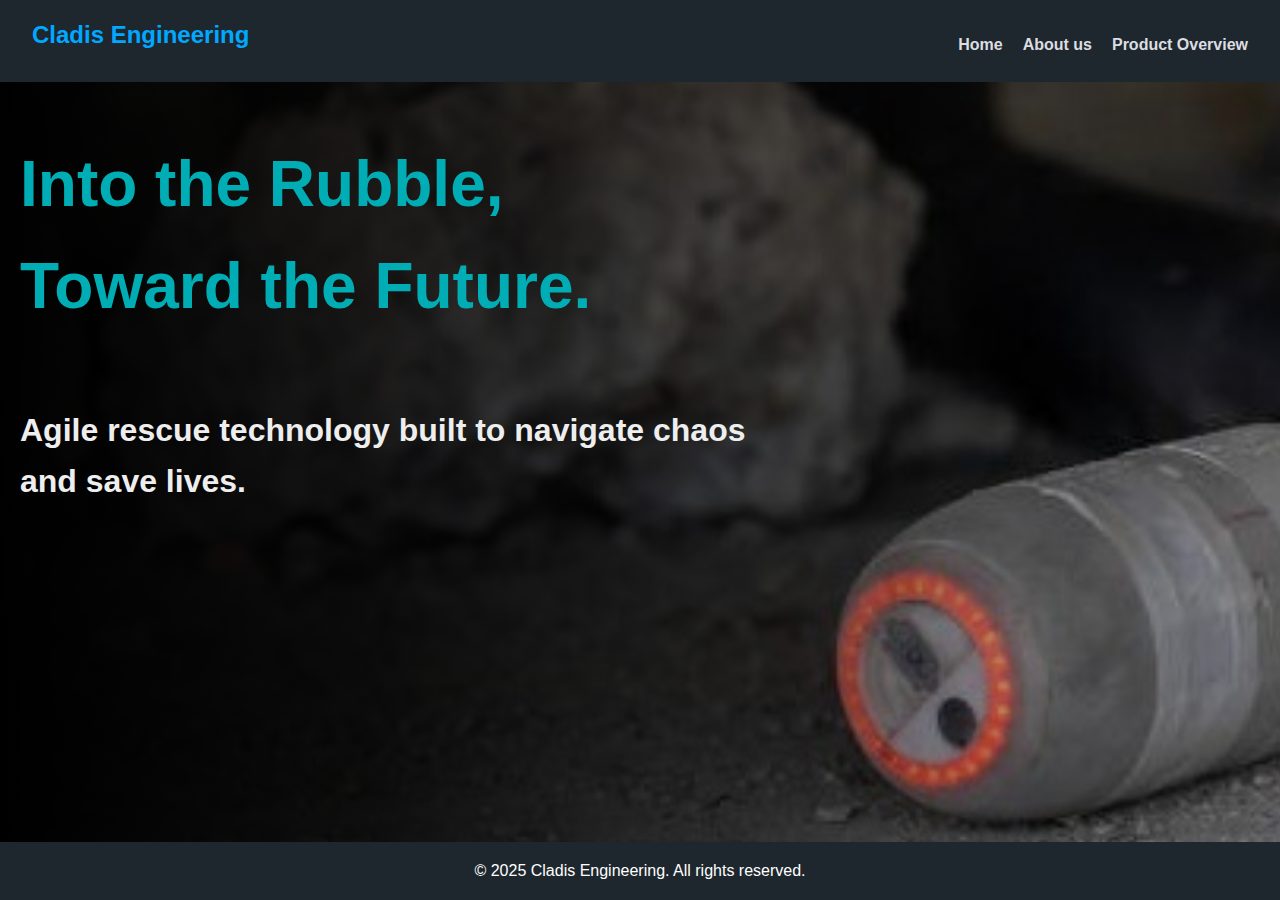
<file: index.html>
<!DOCTYPE html>
<html lang="en">
<head>
  <meta charset="UTF-8" />
  <meta name="viewport" content="width=device-width, initial-scale=1.0" />
  <title>Cladis Engineering - Disaster-Relief Robot</title>
  <link href="https://fonts.googleapis.com/css2?family=Poppins:wght@400;600&display=swap" rel="stylesheet">
  <link rel="stylesheet" href="landing.css" />
</head>
<body>
  <header>
    <nav>
      <h1>Cladis Engineering</h1>
      <ul>
        <li><a href="index.html">Home</a></li>
        <li><a href="about.html">About us</a></li>
        <li><a href="product.html">Product Overview</a></li>
      </ul>
    </nav>
  </header>
  <br /><br />

  <div class="landing-container">
    <h1 class="main-tagline">  Into the Rubble, <br />  Toward the Future.</h1>
    <br /><br />
    <p class="sub-tagline">  Agile rescue technology built to navigate chaos and save lives.</p>
  </div>
  <footer>
    <p>© 2025 Cladis Engineering. All rights reserved.</p>
  </footer>
</body>
</html>


<!-- <!DOCTYPE html>
<html lang="en">
<head>
  <meta charset="UTF-8">
  <meta name="viewport" content="width=device-width, initial-scale=1.0">
  <title>Cladis Engineering</title>
  <link href="https://fonts.googleapis.com/css2?family=Poppins:wght@400;600&display=swap" rel="stylesheet">
  <link rel="stylesheet" href="landing.css">
</head>
<body>
  <header>
    <nav>
      <div class="container">
        <h1>Cladis Engineering</h1>
        <ul>
          <li><a href="#">Home</a></li>
          <li><a href="#">About</a></li>
          <li><a href="#">Product Overview</a></li>
        </ul>
      </div>
    </nav>
  </header>

  <main>
    <section class="hero">
      <div class="container">
        <h2>Engineering Solutions That Save Lives</h2>
        <p>Innovating disaster relief with cutting-edge technology.</p>
      </div>
    </section>
  </main>

  <footer>
    <div class="container">
      <p>© 2025 Cladis Engineering. All rights reserved.</p>
    </div>
  </footer>
</body>
</html> -->


<!-- <!DOCTYPE html>
<html lang="en">
<head>
  <meta charset="UTF-8" />
  <meta name="viewport" content="width=device-width, initial-scale=1.0" />
  <title>Cladis Engineering</title>
  <link rel="stylesheet" href="landing.css" />
  <link href="https://fonts.googleapis.com/css2?family=Montserrat:wght@400;700&display=swap" rel="stylesheet" />
</head>
<body>
  
</body>
</html> -->
</file>
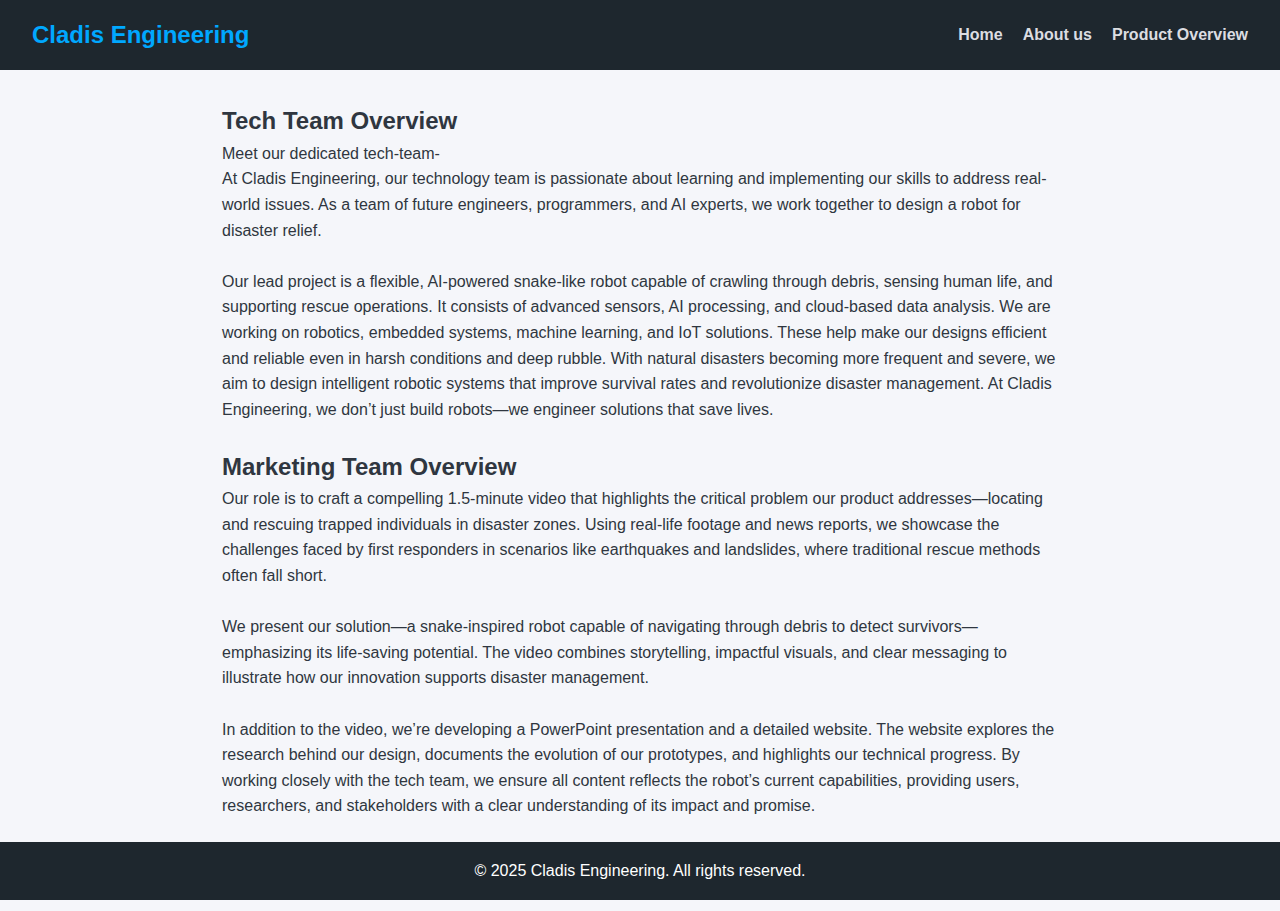
<file: about.html>
<!DOCTYPE html>
<html lang="en">
<head>
  <meta charset="UTF-8" />
  <meta name="viewport" content="width=device-width, initial-scale=1.0" />
  <title>About Us - Cladis Engineering</title>
  <link rel="stylesheet" href="style.css" />
</head>
<body>
  <header>
    <nav>
      <h1>Cladis Engineering</h1>
      <ul>
        <li><a href="index.html">Home</a></li>
        <li><a href="about.html">About us</a></li>
        <li><a href="product.html">Product Overview</a></li>
      </ul>
    </nav>
  </header>

  <section class="team-section">
    <h2>Tech Team Overview</h2>
    <p>
        Meet our dedicated tech-team- <br />
        At Cladis Engineering, our technology team is passionate about learning and implementing our skills to address real-world issues. As a team of future engineers, programmers, and AI experts, we work together to design a robot for disaster relief. 
        <br /><br />
        Our lead project is a flexible, AI-powered snake-like robot capable of crawling through debris, sensing human life, and supporting rescue operations. It consists of advanced sensors, AI processing, and cloud-based data analysis. We are working on robotics, embedded systems, machine learning, and IoT solutions. 
        These help make our designs efficient and reliable even in harsh conditions and deep rubble. With natural disasters becoming more frequent and severe, we aim to design intelligent robotic systems that improve survival rates and revolutionize disaster management. 
        At Cladis Engineering, we don’t just build robots—we engineer solutions that save lives.
    </p>
    <br>
    <h2>Marketing Team Overview</h2>
    <p>
      Our role is to craft a compelling 1.5-minute video that highlights the critical problem our product addresses—locating and rescuing trapped individuals in disaster zones. Using real-life footage and news reports, we showcase the challenges faced by first responders in scenarios like earthquakes and landslides, where traditional rescue methods often fall short.
      <br /><br />
      We present our solution—a snake-inspired robot capable of navigating through debris to detect survivors—emphasizing its life-saving potential. The video combines storytelling, impactful visuals, and clear messaging to illustrate how our innovation supports disaster management.      
      <br /><br />
      In addition to the video, we’re developing a PowerPoint presentation and a detailed website. The website explores the research behind our design, documents the evolution of our prototypes, and highlights our technical progress. By working closely with the tech team, we ensure all content reflects the robot’s current capabilities, providing users, researchers, and stakeholders with a clear understanding of its impact and promise.
    </p>
   
    
  </section>

  <footer>
    <p>© 2025 Cladis Engineering. All rights reserved.</p>
  </footer>
</body>
</html>
</file>
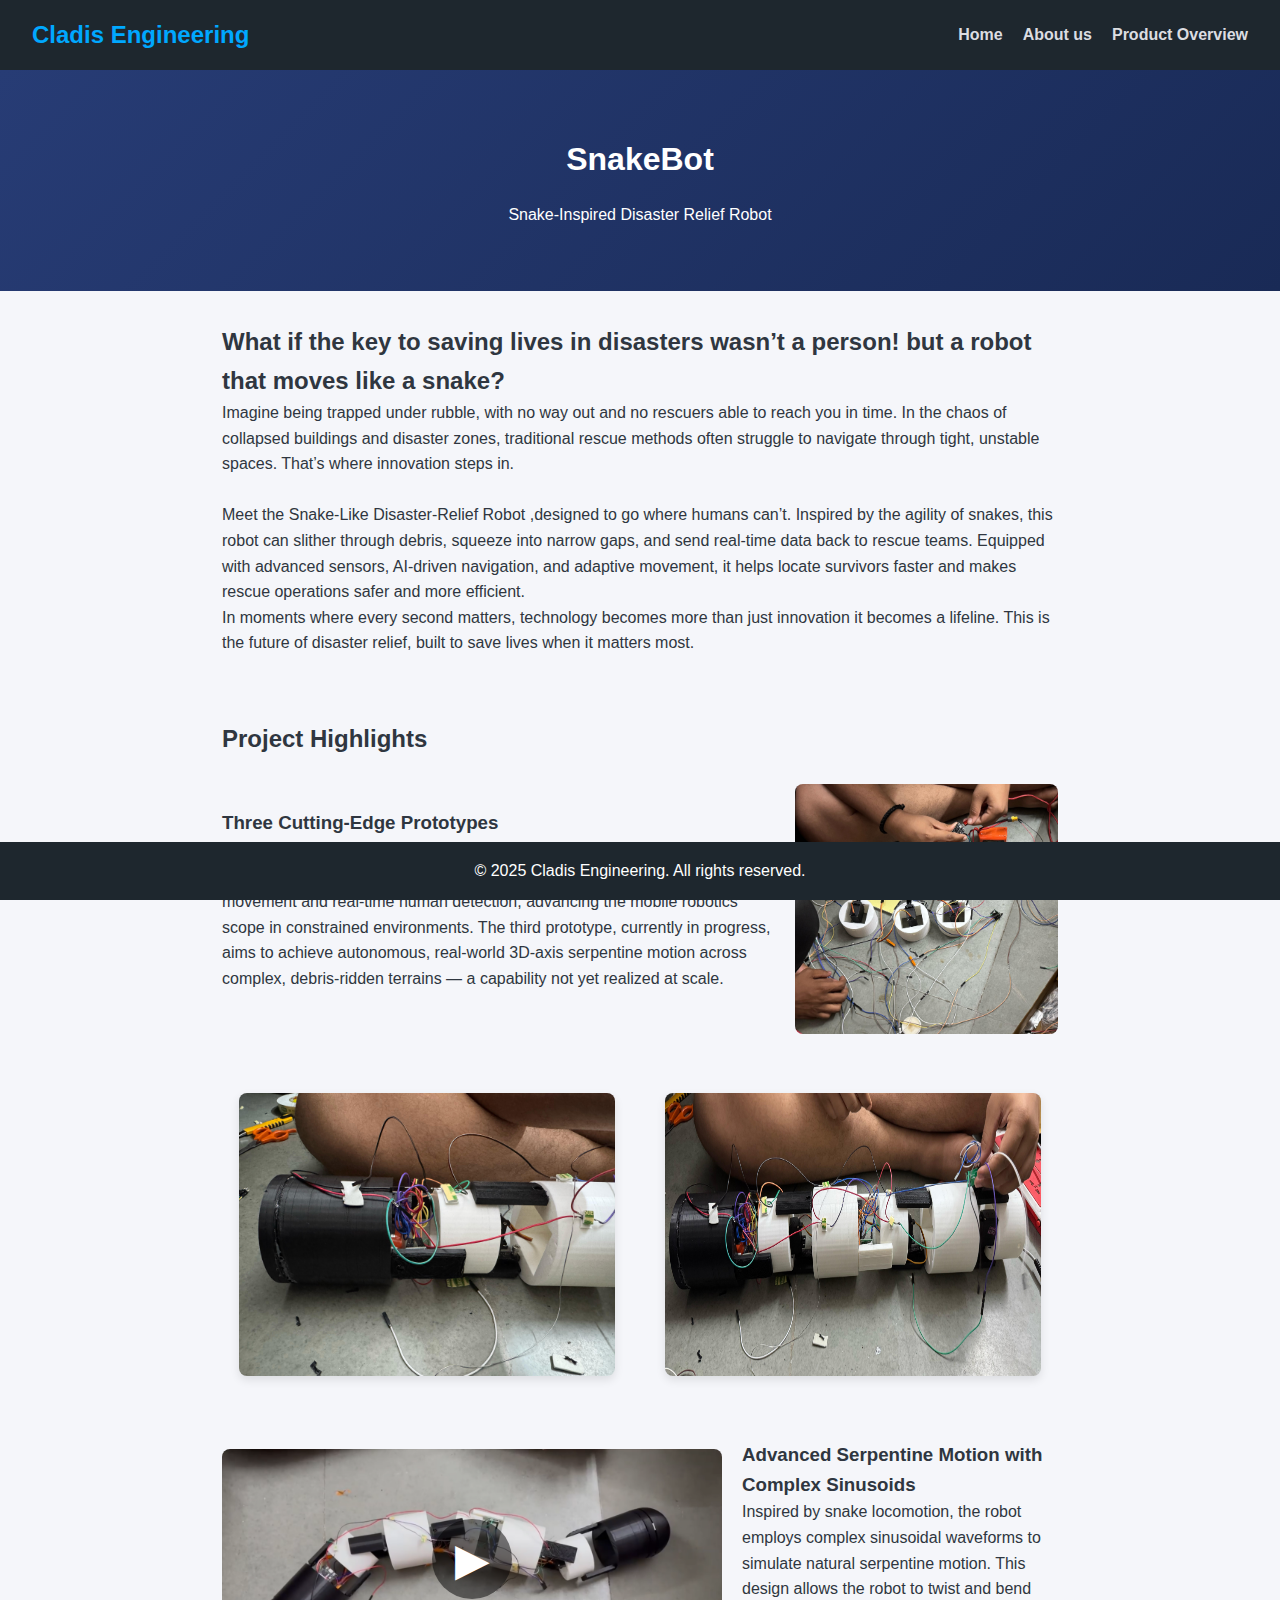
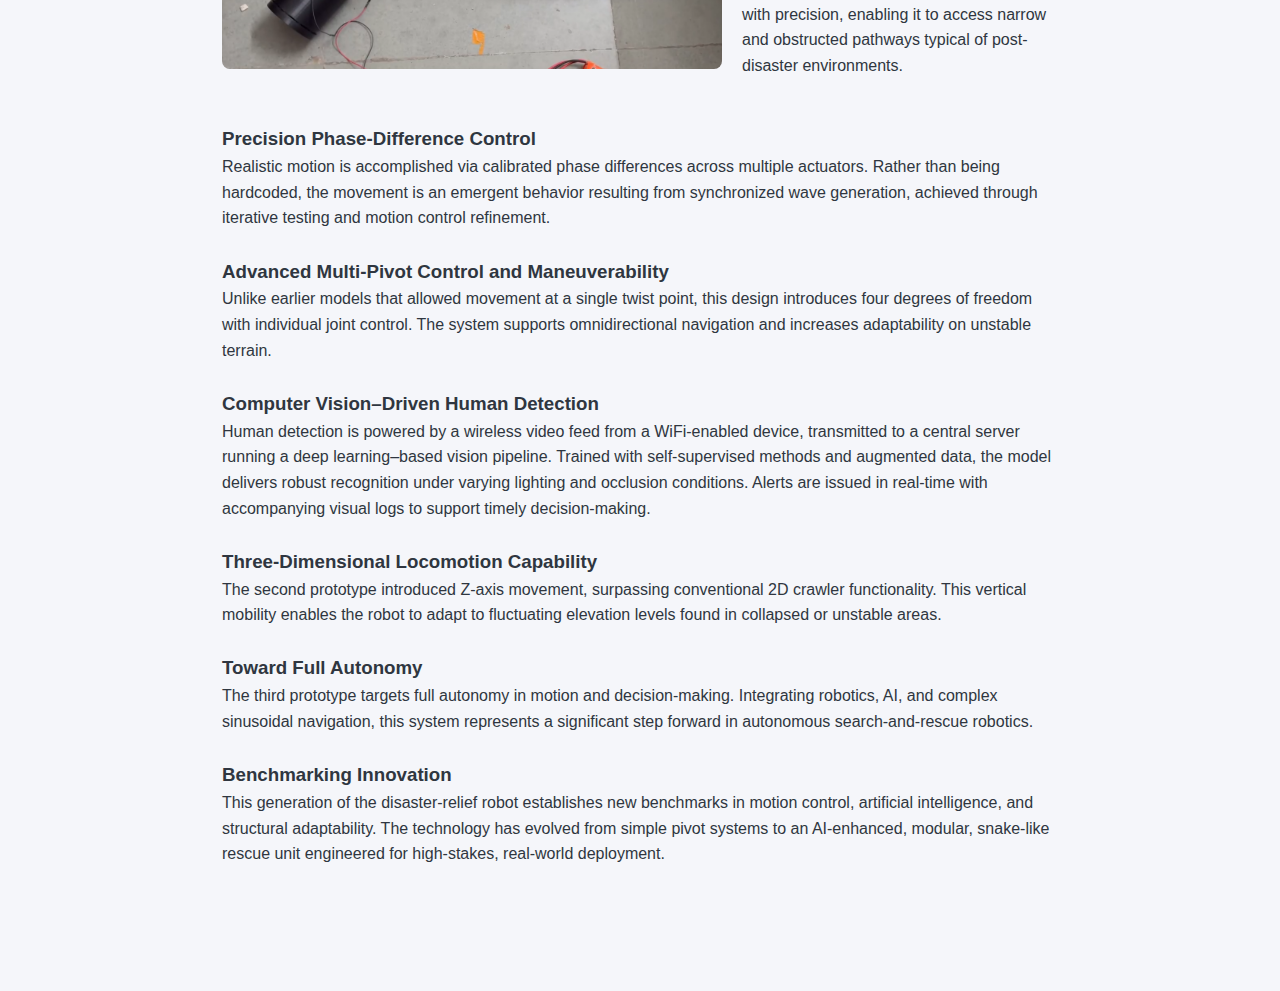
<file: product.html>
<!DOCTYPE html>
<html lang="en">
<head>
  <meta charset="UTF-8" />
  <meta name="viewport" content="width=device-width, initial-scale=1.0" />
  <title>Product Overview - Cladis Engineering</title>
  <link rel="stylesheet" href="style.css" />
  <!-- <link rel="s" href="product.js" /> -->
  
</head>
<body>
  <header>
    <nav>
      <h1>Cladis Engineering</h1>
      <ul>
        <li><a href="index.html">Home</a></li>
        <li><a href="about.html">About us</a></li>
        <li><a href="product.html">Product Overview</a></li>
      </ul>
    </nav>
  </header>
  <section class="hero">
    <h2>SnakeBot</h2>
    <p>Snake-Inspired Disaster Relief Robot</p>
  </section>

  <section class="intro">
    <h2>What if the key to saving lives in disasters wasn’t a person! but a robot that moves like a snake?</h2>
    <p>
      Imagine being trapped under rubble, with no way out and no rescuers able to reach you in time. In the chaos of collapsed buildings and disaster zones, traditional rescue methods often struggle to navigate through tight, unstable spaces. 
      That’s where innovation steps in.
      <br /><br />
      Meet the Snake-Like Disaster-Relief Robot ,designed to go where humans can’t. Inspired by the agility of snakes, this robot can slither through debris, squeeze into narrow gaps, and send real-time data back to rescue teams. 
      Equipped with advanced sensors, AI-driven navigation, and adaptive movement, it helps locate survivors faster and makes rescue operations safer and more efficient.
      <br />
      In moments where every second matters, technology becomes more than just innovation it becomes a lifeline. This is the future of disaster relief, built to save lives when it matters most.
    </p>
  </section>
  <section class="product-section">
    <h2>Project Highlights</h2>
    <br />
    <!-- <article>
      <img class="image_way" src="sepentine.png" >

      <h3>Three Cutting-Edge Prototypes</h3>
      <p>
        Development began with a 2D-axis motion prototype to validate fundamental locomotion capabilities. The second prototype incorporated both 2D-axis movement and real-time human detection, advancing the mobile robotics scope in constrained environments. The third prototype, currently in progress, aims to achieve autonomous, real-world 3D-axis serpentine motion across complex, debris-ridden terrains — a capability not yet realized at scale.</p>
    </article>
    <br />
    <article>
      <h3>Advanced Serpentine Motion with Complex Sinusoids</h3>
      <p>
        Inspired by snake locomotion, the robot employs complex sinusoidal waveforms to simulate natural serpentine motion. This design allows the robot to twist and bend with precision, enabling it to access narrow and obstructed pathways typical of post-disaster environments.
      </p>
    </article> -->
  <div class="product-flex-group">
    <div class="product-text">
      <article>
        <h3>Three Cutting-Edge Prototypes</h3>
        <p>
          Development began with a 2D-axis motion prototype to validate fundamental locomotion capabilities. The second prototype incorporated both 2D-axis movement and real-time human detection, advancing the mobile robotics scope in constrained environments. The third prototype, currently in progress, aims to achieve autonomous, real-world 3D-axis serpentine motion across complex, debris-ridden terrains — a capability not yet realized at scale.
        </p>
      </article>
      <br>
      
    </div>
    
    <div class="product-image">
      <img src="sep_parts.jpeg" alt="Serpentine Motion Illustration" />
    </div>
    <div class="image-gallery">
      <img src="close_view.jpeg" alt="Prototype View 1" />
      <img src="hori_parts.jpeg" alt="Prototype View 2" />
    </div>
  </div>
  <div class="product-flex-group">
    <!-- <div class="product-image">
      <video width="350" height="350 " autoplay muted>
        <source src="moving.mp4" type="video/mp4">
        <source src="movie.ogg" type="video/ogg"> -->
      <!-- </video> -->
      <!-- <img src="product.jpeg" alt="Serpentine Motion Illustration" /> -->
    <!-- </div> -->
    <div class="custom-video-container">
      <video id="customVideo" poster="sepentine.png">
        <source src="moving.mp4" type="video/mp4" />
        Your browser does not support the video tag.
      </video>
      <button id="playButton" class="play-btn">▶</button>
    </div>
    

    <div class="product-text">
      <article>
        <h3>Advanced Serpentine Motion with Complex Sinusoids</h3>
        <p>
          Inspired by snake locomotion, the robot employs complex sinusoidal waveforms to simulate natural serpentine motion. This design allows the robot to twist and bend with precision, enabling it to access narrow and obstructed pathways typical of post-disaster environments.
        </p>
      </article>
    </div>
  <div>

    <br />
    <article>
      <h3>Precision Phase-Difference Control</h3>
      <p>
        Realistic motion is accomplished via calibrated phase differences across multiple actuators. Rather than being hardcoded, the movement is an emergent behavior resulting from synchronized wave generation, achieved through iterative testing and motion control refinement.</p>
    </article>
    <br />
  
    <article>
      <h3>Advanced Multi-Pivot Control and Maneuverability</h3>
      <p>
        Unlike earlier models that allowed movement at a single twist point, this design introduces four degrees of freedom with individual joint control. The system supports omnidirectional navigation and increases adaptability on unstable terrain.</p>
    </article>
    <br />
    <article>
      <h3>Computer Vision–Driven Human Detection</h3>
      <p>
        Human detection is powered by a wireless video feed from a WiFi-enabled device, transmitted to a central server running a deep learning–based vision pipeline. Trained with self-supervised methods and augmented data, the model delivers robust recognition under varying lighting and occlusion conditions. Alerts are issued in real-time with accompanying visual logs to support timely decision-making.
      </p>
    </article>
    <br />
    <article>
      <h3>Three-Dimensional Locomotion Capability</h3>
      <p>
        The second prototype introduced Z-axis movement, surpassing conventional 2D crawler functionality. This vertical mobility enables the robot to adapt to fluctuating elevation levels found in collapsed or unstable areas.
      </p>
    </article>
    <br />
    <article>
      <h3>Toward Full Autonomy</h3>
      <p>
        The third prototype targets full autonomy in motion and decision-making. Integrating robotics, AI, and complex sinusoidal navigation, this system represents a significant step forward in autonomous search-and-rescue robotics.
      </p>
    </article>
    <br />
    <article>
      <h3>Benchmarking Innovation</h3>
      <p>
        This generation of the disaster-relief robot establishes new benchmarks in motion control, artificial intelligence, and structural adaptability. The technology has evolved from simple pivot systems to an AI-enhanced, modular, snake-like rescue unit engineered for high-stakes, real-world deployment.
      </p>
    </article>
  </section>
  <!-- <section class="product-highlights">
    <h2>Product Overview</h2>
    <div class="highlight">
      <h3>Three Distinct Prototypes</h3>
      <p>
        Development began with a 2D-axis motion prototype to validate fundamental locomotion capabilities...
      </p>
    </div>
  
    <div class="highlight">
      <h3>Biomimetic Motion Through Sinusoidal Patterns</h3>
      <p>
        Inspired by snake locomotion, the robot employs complex sinusoidal waveforms...
      </p>
    </div>
  
    <div class="highlight">
      <h3>Precision Phase-Difference Control</h3>
      <p>
        Realistic motion is accomplished via calibrated phase differences across multiple actuators. Rather than being hardcoded, the movement is an emergent behavior resulting from synchronized wave generation, achieved through iterative testing and motion control refinement.</p>
    </div>
  
    <div class="highlight">
      <h3>Advanced Multi-Pivot Control and Maneuverability</h3>
      <p>
        Unlike earlier models that allowed movement at a single twist point, this design introduces four degrees of freedom with individual joint control. The system supports omnidirectional navigation and increases adaptability on unstable terrain.</p>
    </div>
  
    <div class="highlight">
      <h3>Computer Vision–Driven Human Detection</h3>
      <p>
        Human detection is powered by a wireless video feed from a WiFi-enabled device, transmitted to a central server running a deep learning–based vision pipeline. Trained with self-supervised methods and augmented data, the model delivers robust recognition under varying lighting and occlusion conditions. Alerts are issued in real-time with accompanying visual logs to support timely decision-making.</p>
    </div>
  
    <div class="highlight">
      <h3>Three-Dimensional Locomotion Capability</h3>
      <p>
        The second prototype introduced Z-axis movement, surpassing conventional 2D crawler functionality. This vertical mobility enables the robot to adapt to fluctuating elevation levels found in collapsed or unstable areas.</p>
    </div>
  
    <div class="highlight">
      <h3>Toward Full Autonomy</h3>
      <p>
        The third prototype targets full autonomy in motion and decision-making. Integrating robotics, AI, and complex sinusoidal navigation, this system represents a significant step forward in autonomous search-and-rescue robotics.
      </p>
    </div>
  
    <div class="highlight">
      <h3>Benchmarking Innovation</h3>
      <p>
        This generation of the disaster-relief robot establishes new benchmarks in motion control, artificial intelligence, and structural adaptability. The technology has evolved from simple pivot systems to an AI-enhanced, modular, snake-like rescue unit engineered for high-stakes, real-world deployment.
      </p>
    </div>
  </section> -->
  
  

  <footer>
    <p>© 2025 Cladis Engineering. All rights reserved.</p>
  </footer>
  <script src="product.js"></script>
</body>
</html>
</file>
<file: landing.css>
/* * {
    margin: 0;
    padding: 0;
    box-sizing: border-box;
  }

  body {
    font-family: 'Poppins', sans-serif;
    height: 100vh;
    background: linear-gradient(to right, #0f2027, #203a43, #2c5364);
    display: flex;
    justify-content: center;
    align-items: center;
    flex-direction: column;
    color: #ffffff;
    text-align: center;
    padding: 0 1rem;
  }

  h1 {
    font-size: 6rem;
    margin-bottom: 2rem;
  }

  p {
    font-size: 1.25rem;
    max-width: 600px;
    opacity: 0.9;
  }

  footer {
    position: fixed;
    bottom: 0;
    width: 100%;
    background-color: #1e272e;
    color: #fff;
    text-align: center;
    padding: 1rem 0;
  } */

/* Apply basic reset */

* /* Reset */
* {
    margin: 0;
    padding: 0;
    box-sizing: border-box;
  }
  
  body {
    font-family: 'Segoe UI', Tahoma, Geneva, Verdana, sans-serif;
    background-color: #0e1e25;
    /* background-image: linear-gradient(to right, rgba(0, 0, 0, 1), rgba(0, 0, 0, 0.1)), url('land_bgi.jpg'); */
    background-image: linear-gradient(to right, rgba(0, 0, 0, 1) 0%, rgba(0, 0, 0, 0.8) 30%, rgba(0, 0, 0, 0) 100%), url('land_bgi.jpg');
    background-repeat: no-repeat;
    background-attachment: fixed;
    background-size: cover;
    /* filter: brightness(50%); */
    color: #2f3640;
    line-height: 1.6;
    align-items: center;
    justify-content: center;
    height: 100vh;
    text-align: left;
    padding: rem;
  }
/*   
  body {
    font-family: 'Montserrat', sans-serif;
    color: #ffffff;
    
    padding-bottom: 60px;
  } */

  /* Header/Nav */
  /* header {
    background-color: #1e272e;
    padding: 1rem 2rem;
  }
   */
  header {
    background-color: #1e272e;
    padding : 1rem 2rem;
    position: sticky;
    top: 0;
    z-index: 1000;
  }
  
  
  nav {
    display: flex;
    justify-content: space-between;
    /* align-items: center; */
    color: #fff;
    background-color: #1e272e;

  }
  
  nav h1 {
    font-size: 1.5rem;
    color: #00a8ff;
  }
  
  nav ul {
    display: flex;
    list-style: none;
  }
  
  nav ul li {
    margin-left: 20px;
  }
  
  nav ul li a {
    color: #dcdde1;
    text-decoration: none;
    font-weight: bold;
  }
  
  nav ul li a:hover {
    color: #00a8ff;
  }
  
  /* Lists */
  ul {
    margin-top: 1rem;
    padding-left: 1.5rem;
  }
  
  ul li {
    margin-bottom: 0.5rem;
  }
  
  /* Footer */
  footer {
    position: fixed;
    bottom: 0;
    width: 100%;
    background-color: #1e272e;
    color: #fff;
    text-align: center;
    padding: 1rem 0;
  }
    
  /* Container for center content */
  .landing-container {
    max-width: 800px;
  }
  
  /* Main tagline */
  .main-tagline {
    font-size: 4rem; /* Bigger font */
    font-weight: 700;
    margin-bottom: 1rem;
    color: #00adb5; /* Teal accent color from Cladis scheme */
    padding-left : 20px;
  }
  
  /* Sub tagline */
  .sub-tagline {
    font-size: 2rem; /* Bigger font */
    font-weight: 600;
    color: #eeeeee;
    padding-left: 20px;
  }
</file>
<file: style.css>
/* Reset */
* {
    margin: 0;
    padding: 0;
    box-sizing: border-box;
  }
  
  body {
    font-family: 'Segoe UI', Tahoma, Geneva, Verdana, sans-serif;
    background-color: #f5f6fa;
    color: #2f3640;
    line-height: 1.6;
    padding-bottom: 60px;
  }
  
  /* Header/Nav */
  header {
    background-color: #1e272e;
    padding: 1rem 2rem;
  }
  
  nav {
    display: flex;
    justify-content: space-between;
    align-items: center;
    color: #fff;
    background-color: #1e272e;

  }
  
  nav h1 {
    font-size: 1.5rem;
    color: #00a8ff;
  }
  
  nav ul {
    display: flex;
    list-style: none;
  }
  
  nav ul li {
    margin-left: 20px;
  }
  
  nav ul li a {
    color: #dcdde1;
    text-decoration: none;
    font-weight: bold;
  }
  
  nav ul li a:hover {
    color: #00a8ff;
  }
  
  /* Hero Section */
  .hero {
    padding: 4rem;
    background: linear-gradient(135deg, #273c75, #192a56);
    color: #fff;
    text-align: center;
  }
  
  .hero h2 {
    font-size: 2rem;
    margin-bottom: 1rem;
  }
  
  /* Sections */
  section {
    padding: 2rem;
  }
  
  .intro,
  .team-section,
  .product-section {
    max-width: 900px;
    margin:auto;
  }

  .image_way{
    float: right;
    width: 60%;
    /* height: 110%; */

  }
  
  .product-flex-group {
    display: flex;
    align-items: center;
    justify-content: space-between;
    gap: 20px;
    margin-bottom: 2rem;
    flex-wrap: wrap; /* makes it responsive */
  }
  
  .product-text {
    flex: 2;
    min-width: 300px;
  }

  .product-image img{
    max-width: 500px;
    height: 250px;
    border-radius: 8px;
  }
  
  .image-gallery {
    display: flex;
    justify-content: center;
    gap: 50px;
    margin: 2rem 0;
    flex-wrap: wrap;
  }
  
  .image-gallery img {
    width: 45%;
    max-width: 400px;
    height: auto;
    border-radius: 8px;
    box-shadow: 0 4px 10px rgba(0, 0, 0, 0.1);
  }
  
  .custom-video-container {
    position: relative;
    width: 500px;
    max-width: 100%;
    margin: 0 auto;
  }
  
  .custom-video-container video {
    width: 100%;
    border-radius: 8px;
    display: block;
  }
  
  .play-btn {
    position: absolute;
    top: 50%;
    left: 50%;
    transform: translate(-50%, -50%);
    font-size: 45px;
    color: white;
    background: rgba(0, 0, 0, 0.5);
    border: none;
    border-radius: 50%;
    width: 80px;
    height: 80px;
    cursor: pointer;
    display: flex;
    align-items: center;
    justify-content: center;
  }
  
  .play-btn:hover {
    background: rgba(0, 0, 0, 0.7);
  }
  
  
  /* Lists */
  .highlighted-list {
    counter-reset: item;
    list-style: none;
    padding-left: 0;
    font-size: 1.75rem; /* Same as default h3 in many browsers */
    line-height: 1.5;
  }
  
  .highlighted-list li {
    counter-increment: item;
    position: relative;
    padding-left: 2.5em;
    margin-bottom: 1rem;
  }




  /* Footer */
  footer {
    position: fixed;
    bottom: 0;
    width: 100%;
    background-color: #1e272e;
    color: #fff;
    text-align: center;
    padding: 1rem 0;
  }
</file>
